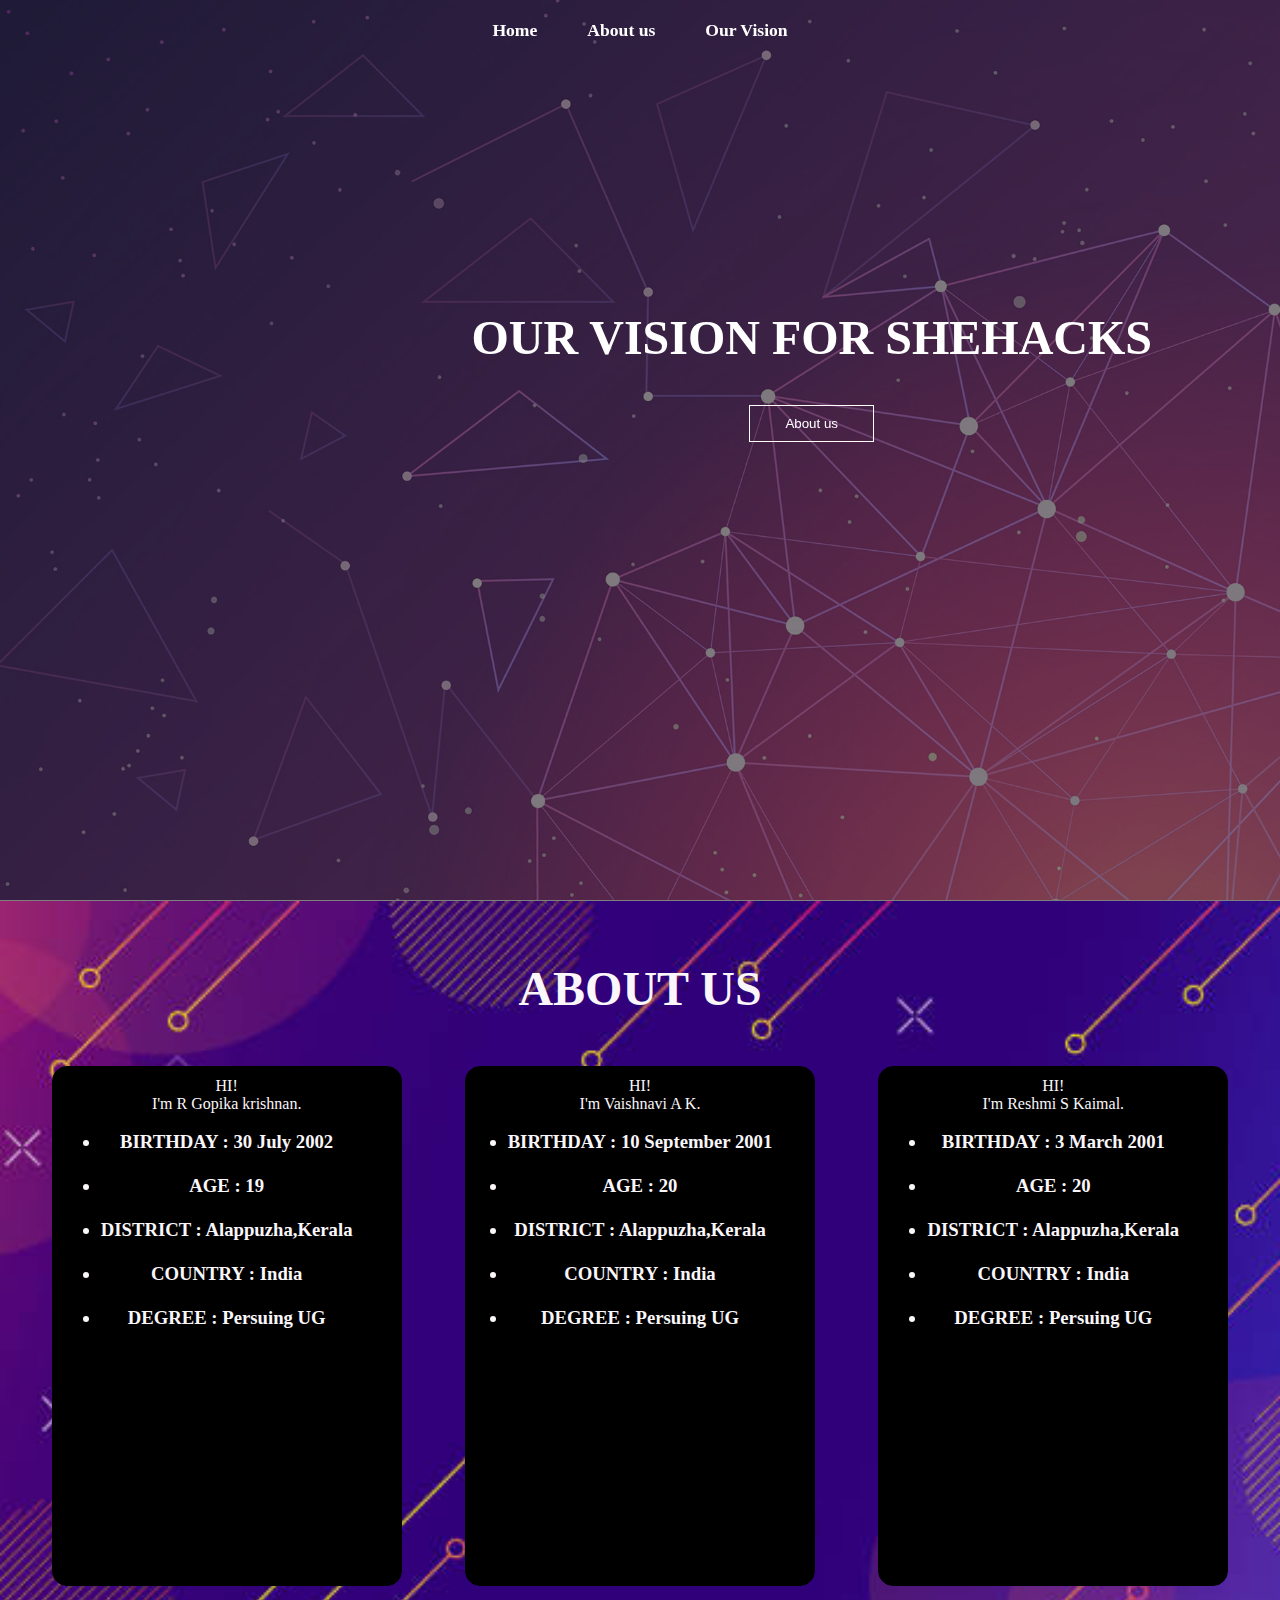
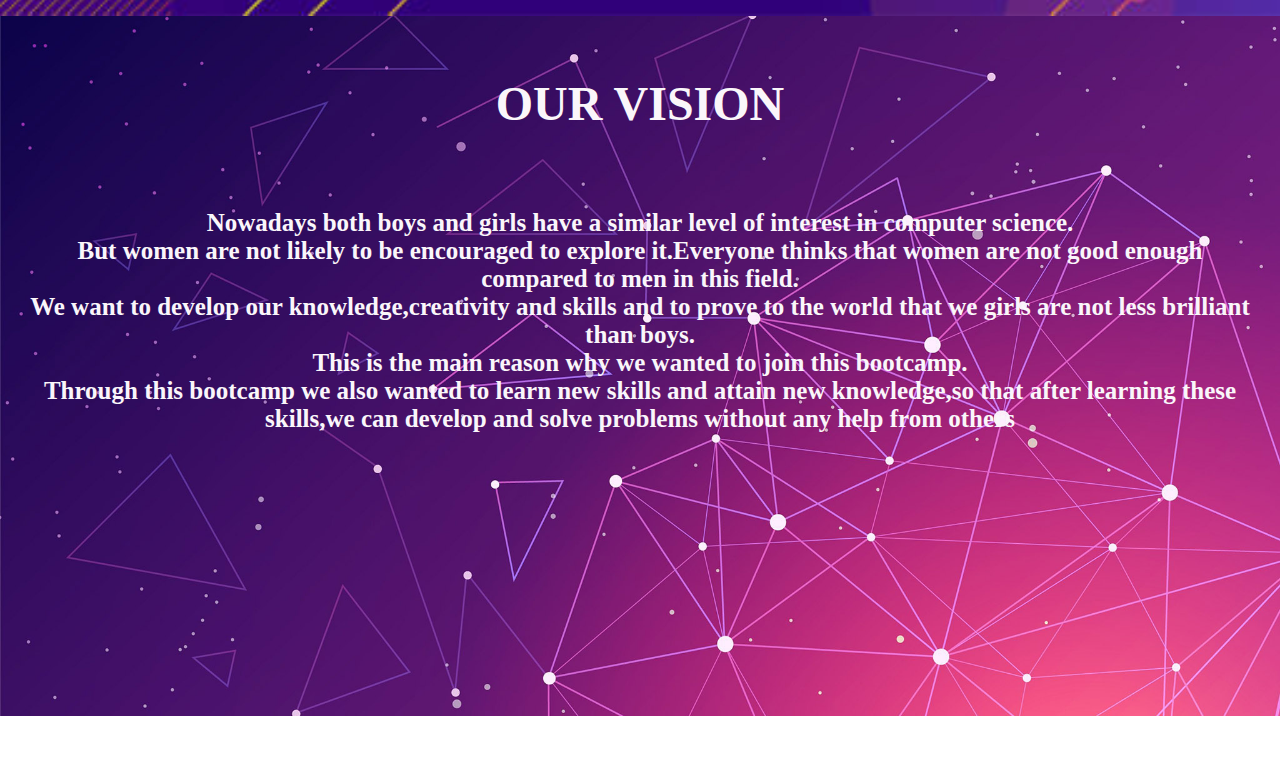
<file: index.html>
<!DOCTYPE html>
<html lang="en">
    <head>
        <meta charset="UTF-8">
        <meta name="viewport" content="width=device-width, initial-scale=1.0">
        <title>Document</title>
        <link rel="stylesheet" href="style.css">
    </head>   
        <body>
            <nav class="navbar">
                <ul>
                    <li><a href="#home">Home</a></li>
                    <li><a href="#about">About us</a></li>
                    <li><a href="#vision">Our Vision</a></li>
                  
                </ul>
            </nav>

            <section id="home">
                <div class="main">
                    <h1 class="headings">OUR VISION FOR SHEHACKS</h1>
                    <button class="btn">
                        About us
                    </button>
                </div>
            </section>

            <section id="about">
                <h1 class="headings">ABOUT US</h1>
                <div class="row">
                 <div class="box">
                     <p>HI!<br>I'm R Gopika krishnan.<br><br>
                        <ul><h3>
                            <li><b>BIRTHDAY :</b> 30 July 2002</li>
                            <br>
                            <li><b>AGE :</b> 19</li>
                            <br>
                            <li><b>DISTRICT :</b> Alappuzha,Kerala</li>
                            <br>
                            <li><b>COUNTRY :</b> India</li>
                            <br>
                            <li><b>DEGREE :</b> Persuing UG</li></h3>
                            
                                                
                        </ul>
                    </p>
                  </div>
     
                <div class="box">
                <p>HI!<br>I'm Vaishnavi A K.<br><br>
                    <ul><h3>
                        <li><b>BIRTHDAY :</b> 10 September 2001</li>
                        <br>
                        <li><b>AGE :</b> 20</li>
                        <br>
                        <li><b>DISTRICT :</b> Alappuzha,Kerala</li>
                        <br>
                        <li><b>COUNTRY :</b> India</li>
                        <br>
                        <li><b>DEGREE :</b> Persuing UG</li></h3>

                    </ul>

                </p>
             </div>
     
         
         <div class="box">
             <p>HI!<br>I'm Reshmi S Kaimal.<br><br>
                <ul><h3>
                    <li><b>BIRTHDAY :</b> 3 March 2001</li>
                    <br>
                    <li><b>AGE :</b> 20</li>
                    <br>
                    <li><b>DISTRICT :</b> Alappuzha,Kerala</li>
                    <br>
                    <li><b>COUNTRY :</b> India</li>
                    <br>
                    <li><b>DEGREE :</b> Persuing UG</li></h3>

                </ul>
            </p>          
              
          </div>
         </div>
          </section>
          <section id="vision">
          <h1 class="headings">OUR VISION</h1>
          <div id="intro">
          <h2><P><br>Nowadays both boys and girls have a similar level of interest in computer science.<br>
            But women are not likely to be encouraged to explore it.Everyone thinks that women are not good enough compared to men in this field.<br>
            We want to develop our knowledge,creativity and skills and to prove to the world that we girls are not less brilliant than boys. <br>
            This is the main reason why we wanted to join this bootcamp.<br>
            Through this bootcamp we also wanted to learn new skills and attain new knowledge,so that after learning these skills,we can develop and solve problems without any help from others<br> 
        </P>
    </h2>
</div>
</section>
        </body>
    
</html>
</file>
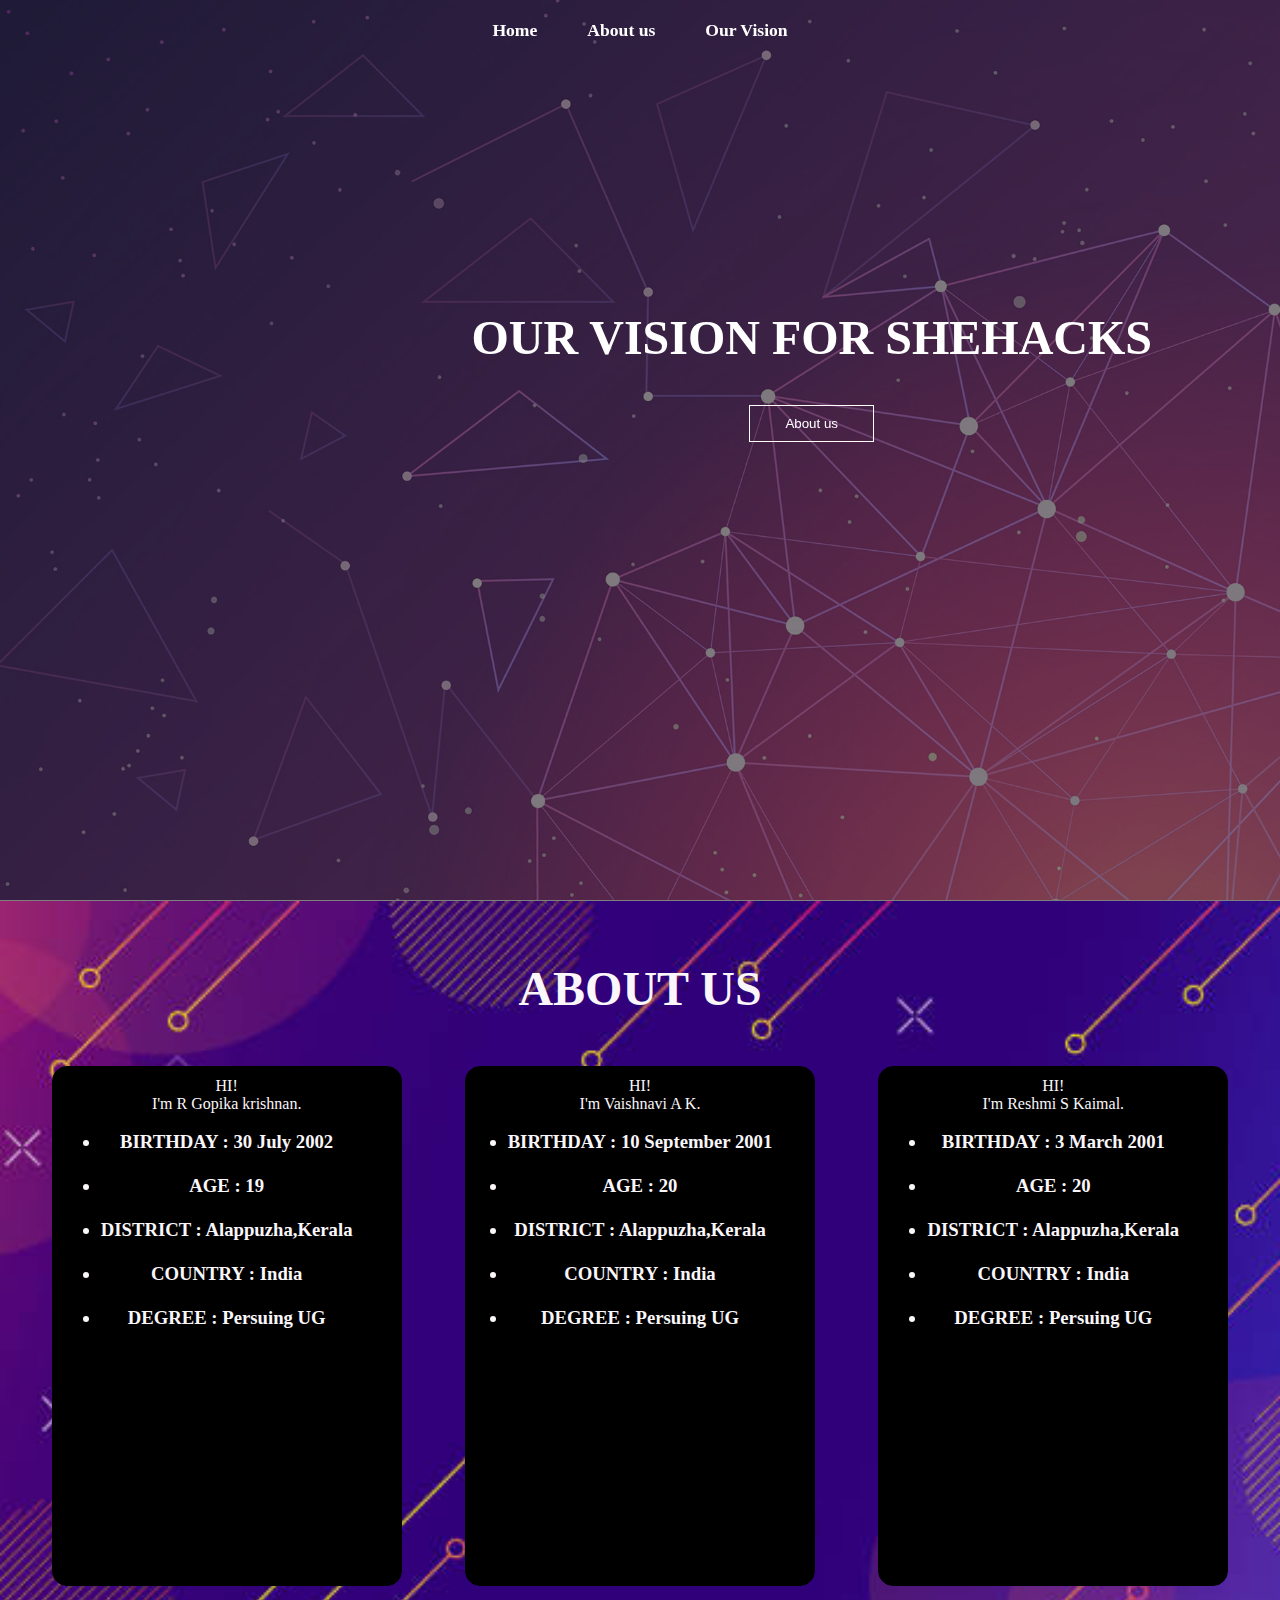
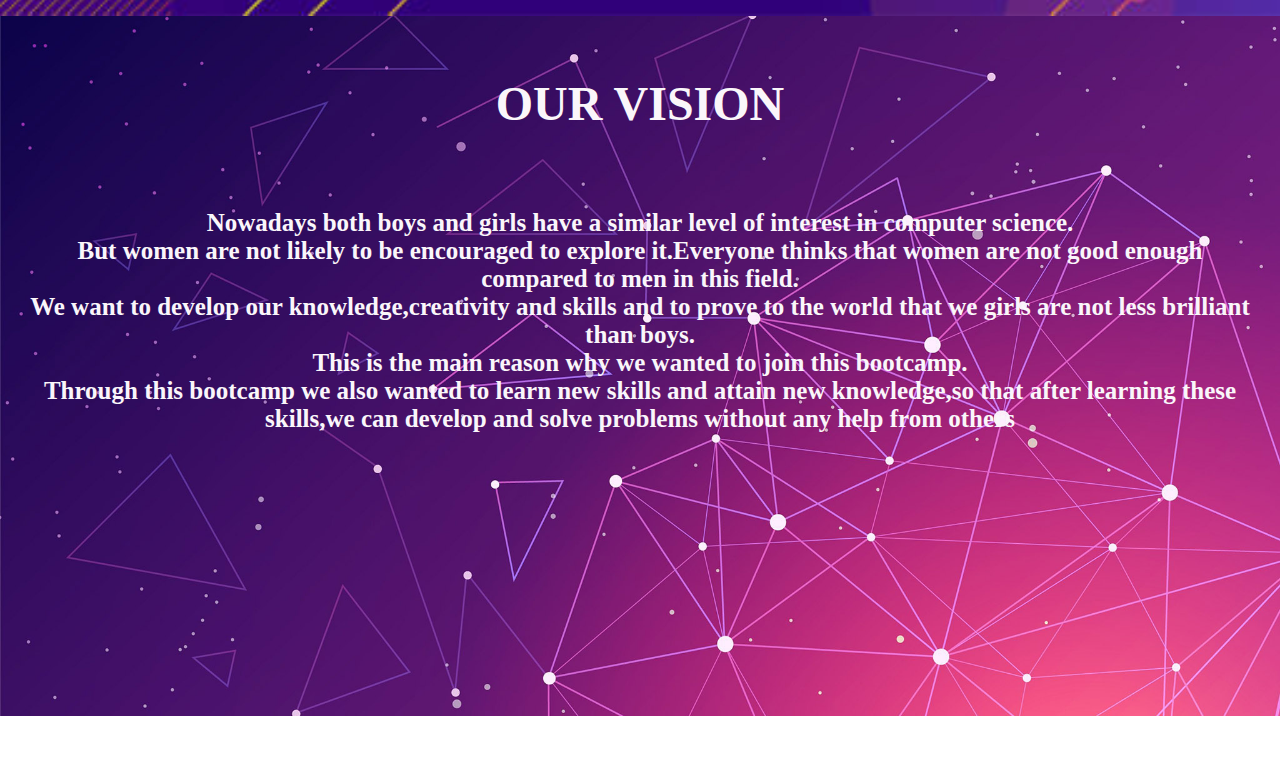
<file: shehacks.html>
<!DOCTYPE html>
<html lang="en">
    <head>
        <meta charset="UTF-8">
        <meta name="viewport" content="width=device-width, initial-scale=1.0">
        <title>Document</title>
        <link rel="stylesheet" href="style.css">
    </head>   
        <body>
            <nav class="navbar">
                <ul>
                    <li><a href="#home">Home</a></li>
                    <li><a href="#about">About us</a></li>
                    <li><a href="#vision">Our Vision</a></li>
                  
                </ul>
            </nav>

            <section id="home">
                <div class="main">
                    <h1 class="headings">OUR VISION FOR SHEHACKS</h1>
                    <button class="btn">
                        About us
                    </button>
                </div>
            </section>

            <section id="about">
                <h1 class="headings">ABOUT US</h1>
                <div class="row">
                 <div class="box">
                     <p>HI!<br>I'm R Gopika krishnan.<br><br>
                        <ul><h3>
                            <li><b>BIRTHDAY :</b> 30 July 2002</li>
                            <br>
                            <li><b>AGE :</b> 19</li>
                            <br>
                            <li><b>DISTRICT :</b> Alappuzha,Kerala</li>
                            <br>
                            <li><b>COUNTRY :</b> India</li>
                            <br>
                            <li><b>DEGREE :</b> Persuing UG</li></h3>
                            
                                                
                        </ul>
                    </p>
                  </div>
     
                <div class="box">
                <p>HI!<br>I'm Vaishnavi A K.<br><br>
                    <ul><h3>
                        <li><b>BIRTHDAY :</b> 10 September 2001</li>
                        <br>
                        <li><b>AGE :</b> 20</li>
                        <br>
                        <li><b>DISTRICT :</b> Alappuzha,Kerala</li>
                        <br>
                        <li><b>COUNTRY :</b> India</li>
                        <br>
                        <li><b>DEGREE :</b> Persuing UG</li></h3>

                    </ul>

                </p>
             </div>
     
         
         <div class="box">
             <p>HI!<br>I'm Reshmi S Kaimal.<br><br>
                <ul><h3>
                    <li><b>BIRTHDAY :</b> 3 March 2001</li>
                    <br>
                    <li><b>AGE :</b> 20</li>
                    <br>
                    <li><b>DISTRICT :</b> Alappuzha,Kerala</li>
                    <br>
                    <li><b>COUNTRY :</b> India</li>
                    <br>
                    <li><b>DEGREE :</b> Persuing UG</li></h3>

                </ul>
            </p>          
              
          </div>
         </div>
          </section>
          <section id="vision">
          <h1 class="headings">OUR VISION</h1>
          <div id="intro">
          <h2><P><br>Nowadays both boys and girls have a similar level of interest in computer science.<br>
            But women are not likely to be encouraged to explore it.Everyone thinks that women are not good enough compared to men in this field.<br>
            We want to develop our knowledge,creativity and skills and to prove to the world that we girls are not less brilliant than boys. <br>
            This is the main reason why we wanted to join this bootcamp.<br>
            Through this bootcamp we also wanted to learn new skills and attain new knowledge,so that after learning these skills,we can develop and solve problems without any help from others<br> 
        </P>
    </h2>
</div>
</section>
        </body>
    
</html>
</file>
<file: style.css>
*{
    margin: 0;
    padding: 0;
    box-sizing: border-box;
}
html{
    scroll-behavior: smooth;
}

/* Navbar */
.navbar{
    display: flex;
    justify-content: center;
    align-items: center;
    background-color: rgba(0, 0, 0, 0.5);
    position: sticky;
    top: 0;
}
.navbar img{
    display: flex;
    align-items: flex-start;
    height: 50px;
    width: 50px;
    border-radius: 50px;
}
.navbar ul{
    display: flex;
    list-style: none;
    margin: 20px 0px;
}
.navbar ul li{
    font-family: Georgia;
    font-size: 1.1rem;
    font-weight: bold;
}
.navbar ul li a{
    text-decoration: none;
    color: white;
    padding: 8px 25px;
    transition: all .5s ease;
}
.navbar ul li a:hover{
    background-color: white;
    color: black;
    box-shadow: 0 0 10px white;
}

/* Home Section */
#home{
    display: flex;
    flex-direction: column;
    background-color: rgba(0, 0, 0, 0.5);
    height: 840px;
    justify-content: center;
    align-items: center;
    color: white;
}
#home::before{
    content: "";
    position: absolute;
    top: 0;
    right: 0;
    background: url('100-most-beautiful-background-picture-53-Xxh0iqPga.jpg') no-repeat center center/cover; 
    height: 900px;
    width: 100%;
    z-index: -1;
    opacity: .8;
}
.main{
    display: flex;
    flex-direction: column;
   /* border: 1px soild white; */
    align-items: center;
    position: absolute;
    top: 30%;
    right: 10%;
}
.headings{
   font-family: century; 
   font-size: 3rem;
   text-align: center;
   margin: 40px 0px;
}
.btn{
    padding: 10px 35px;
    background-color: transparent;
    border: 1px solid white;
    color: white;
    outline: none;
    transition: .6s ease; 
}
.btn a{
    text-decoration: none;
    color: white;
}

.btn:hover{
    cursor: pointer;
    background-color: white;
    color: black;
    box-shadow: 0 0 5px white, 0 0 10px white, 0 0 15px white;
    font-weight: bold;
}

/* About Section */
#about{
   
    display: flex;
    flex-direction: column;
    box-sizing: border-box;
    background: url('istockphoto-1158847786-612x612.jpg') no-repeat center center/cover; 
    color: rgb(250, 246, 250);
       padding: 20px;
}
.row{
    display: flex;
    justify-content: space-around;
    flex-wrap: wrap;
    box-sizing: border-box;
}
.box{
    display: flex;
    flex-direction: column;
    width: 350px;
    height: 520px;
    border: 1px solid black;
    margin: 10px;
    align-items: center;
    text-align: center;
    padding: 10px;
    border-radius: 15px;
    background: linear-gradient(to top, rgb(90, 19, 148) 50%, black 50%);
    background-size: 100% 200%;
    transition: all .8s;
}
.box:hover{
    background-position: left bottom;
    color: white;
    border: none;
    box-shadow: 0 0 20px rgb(126, 8, 150);
}
.box img{
    width: 80px;
    height: 80px;
    background-color: white;
    padding: 10px;
}
/* Vision Section */
#vision{
    display: flex;
    flex-direction: column;
    box-sizing: border-box;
    margin-bottom: 50px;
     height: 840px;
    background: url('100-most-beautiful-background-picture-53-Xxh0iqPga.jpg') no-repeat center center/cover;
    height: 700px;
    width: 100%;
    color: rgb(250, 246, 250);
       padding: 20px;
    
}
#intro{
    display: flex;
    flex-direction: column;
    text-align: justify;
    padding: 10px;
}
#intro h2{
    text-align: center;
    font-size: 2rem;
    margin-bottom: 20px;
}
#intro p{
    font-size: 25px;
    margin-bottom: 20px;
}
</file>
